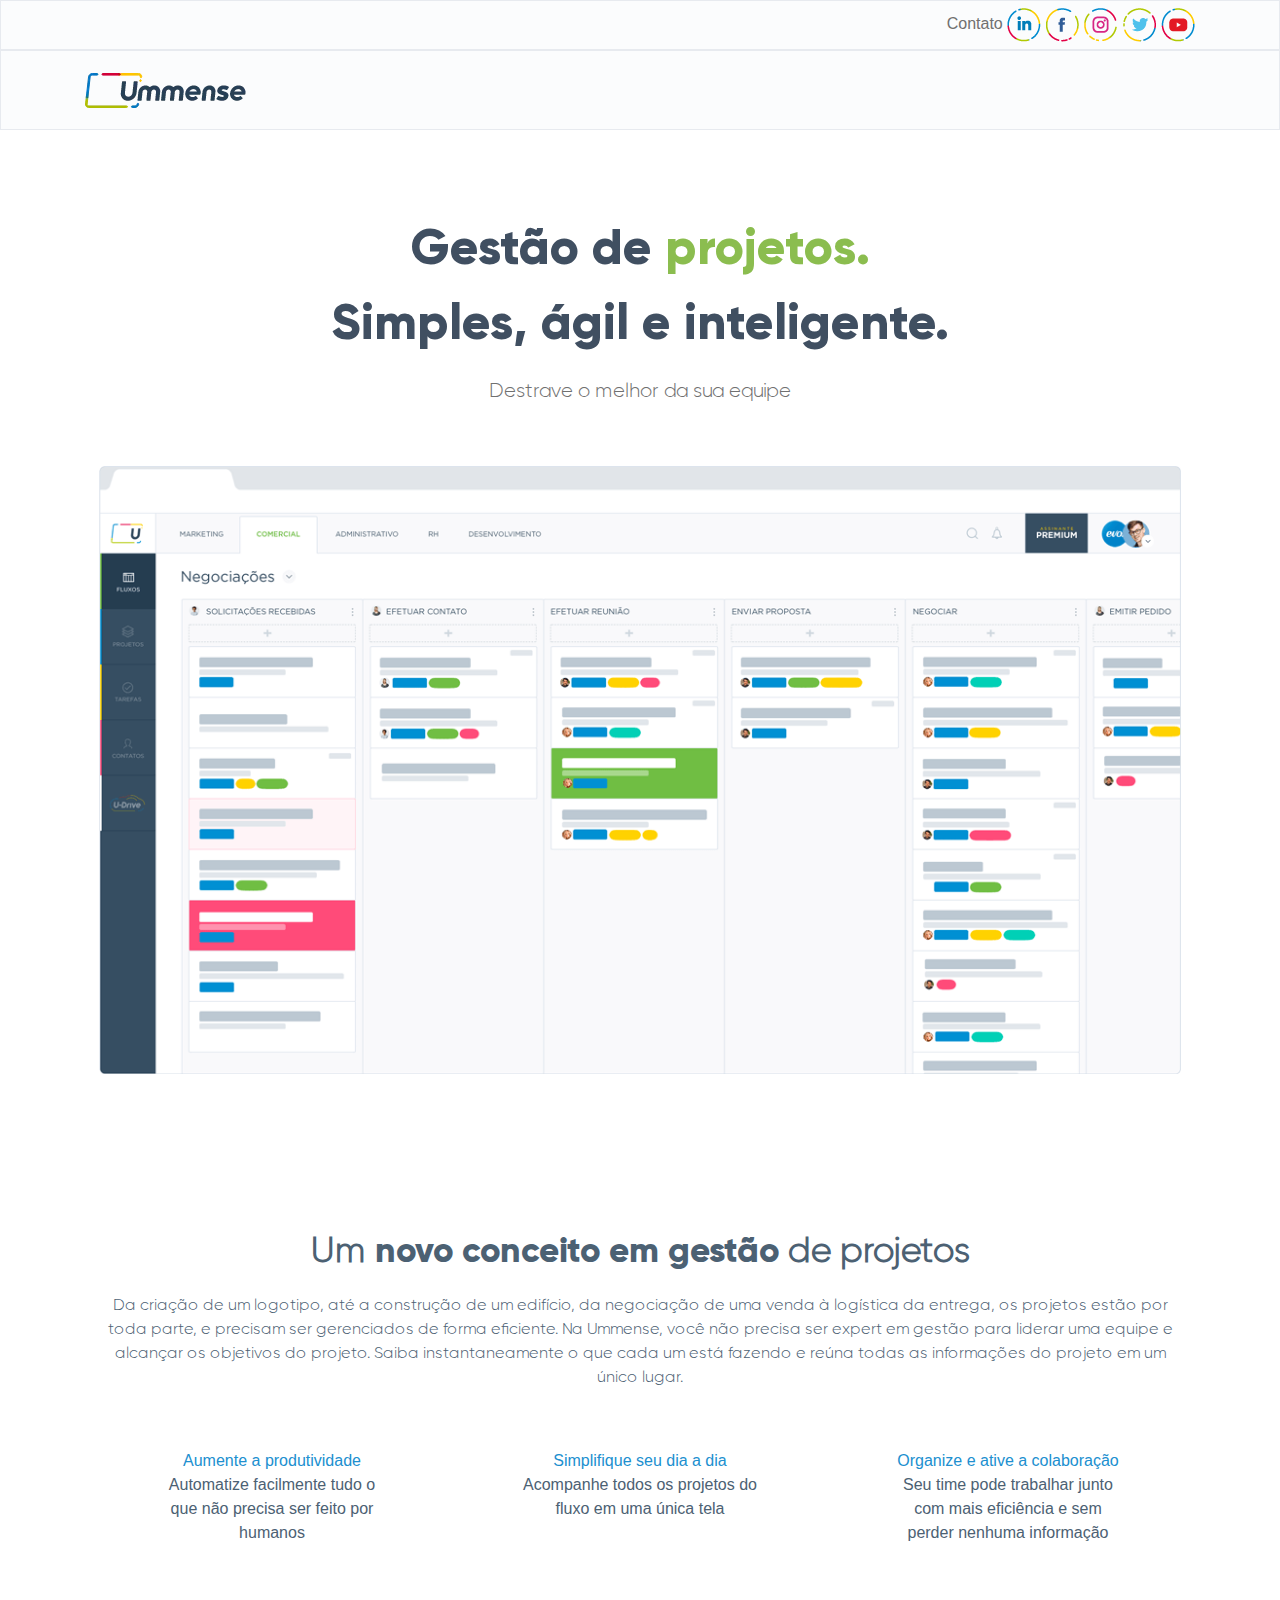
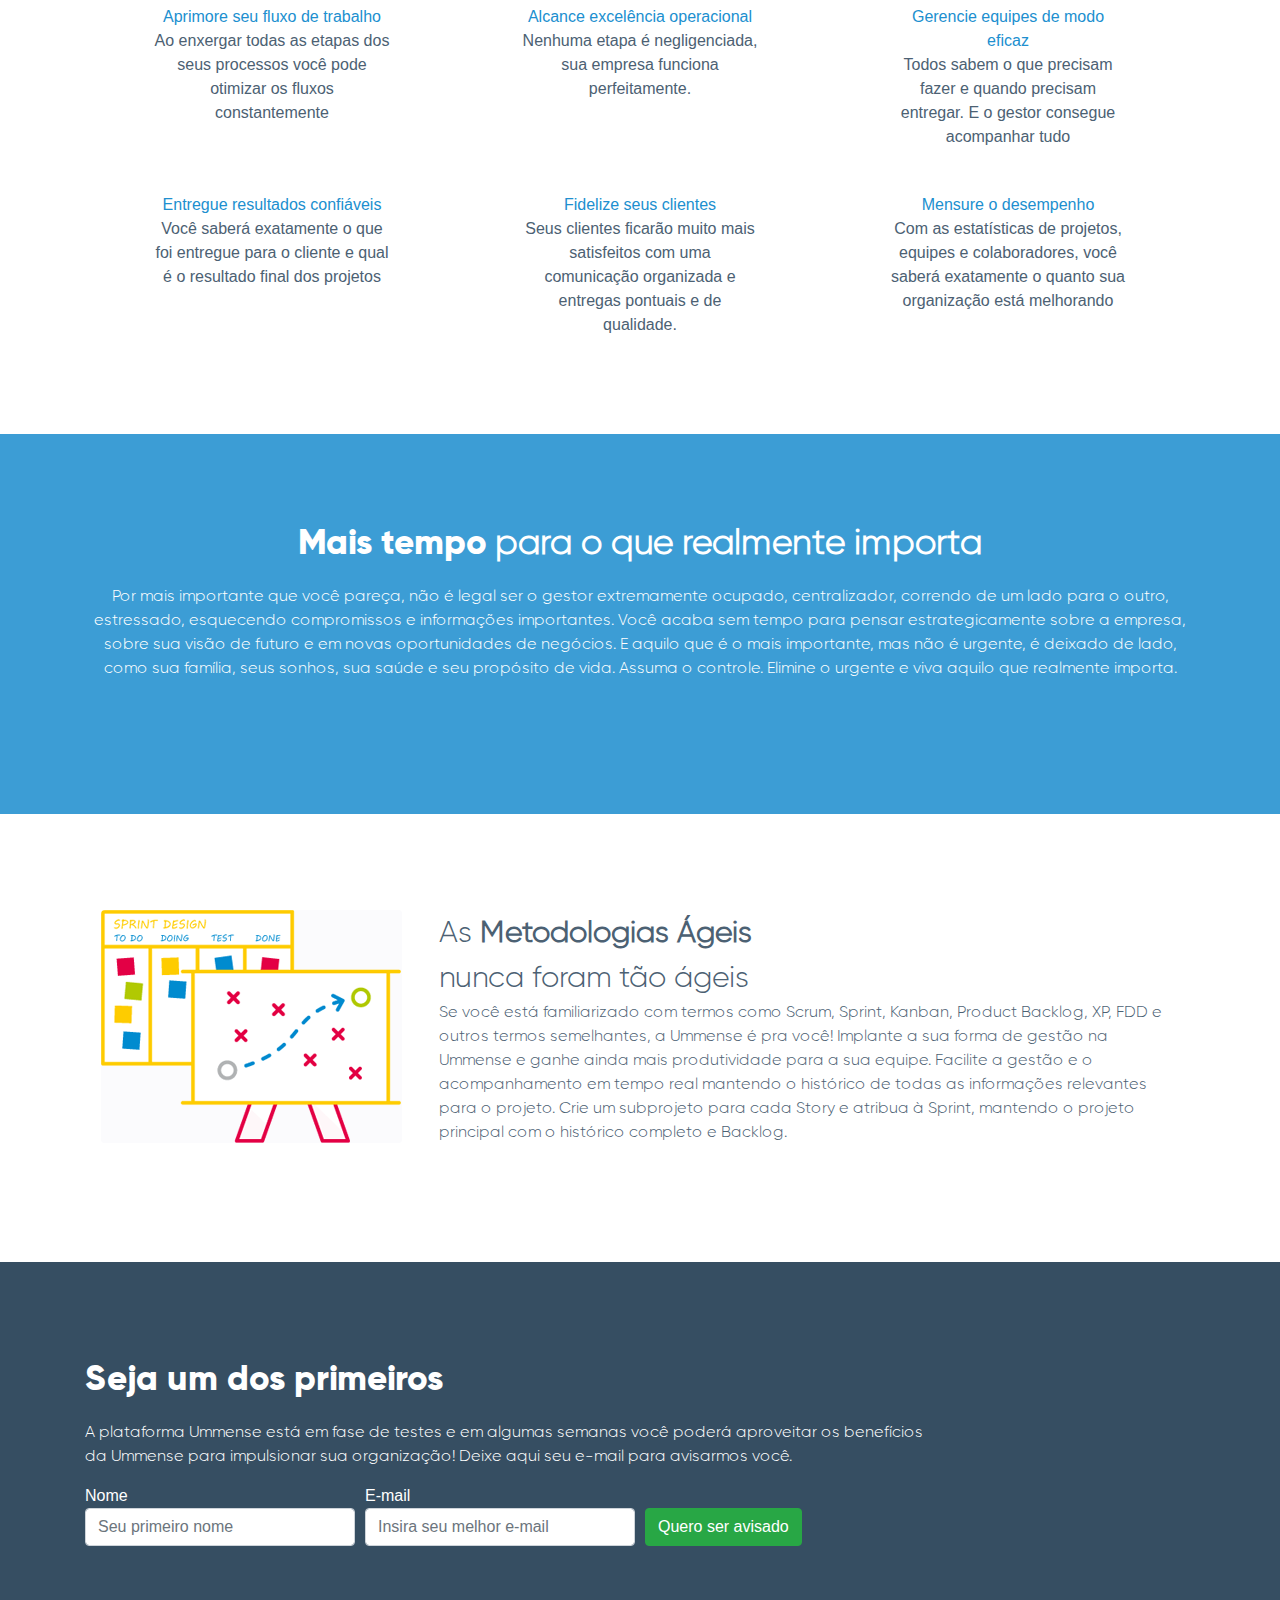
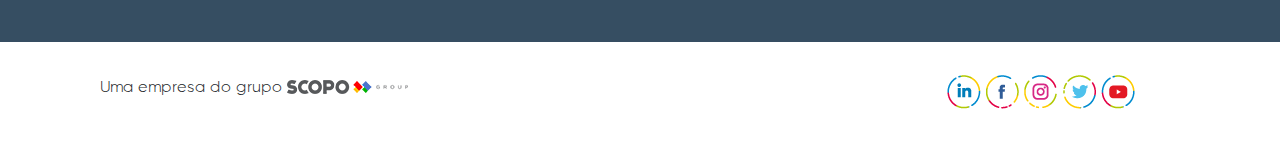
<file: index.html>
<!DOCTYPE html>
<html lang="pt-br">

<head>
    <meta charset="utf-8" />
    <meta http-equiv="X-UA-Compatible" content="IE=edge">
    <meta name="viewport" content="width=device-width, initial-scale=1">

    <title>Ummense - Gestão de projetos</title>


    <!-- Bootstrap -->
    <link href="js/bootstrap.min.js" rel="stylesheet">
    <link href="css/bootstrap.min.css" rel="stylesheet">

    <script src="jquery/jquery-3.4.1.slim.min.js"></script>
    <script src="js/bootstrap.min.js"></script>

    <style>
        /* Importação de fonte gilroy e gilroy bold */
        @font-face {
            font-family: gilroy;
            src: url('css/fonts/Gilroy-FREE/Gilroy-Light.ttf');
        }

        .fonte-gilroy {
            font-family: gilroy;
            letter-spacing: 0;
            opacity: 1;
        }

        @font-face {
            font-family: gilroy-bold;
            src: url('css/fonts/Gilroy-FREE/Gilroy-ExtraBold.ttf');
        }

        .fonte-gilroy-bold {
            font-family: gilroy-bold;
            letter-spacing: 0;
            opacity: 1;
        }

        .fonte-azul {
            color: #208FCF;
        }



        /* Padrões navbar */

        .navbar-bloco-um {
            top: 0px;
            left: 0px;
            max-width: 1920px;
            height: 50px;
            background: #FBFCFD 0% 0% no-repeat padding-box;
            border: 1px solid #E7EAEF;
            opacity: 1;

            text-align: right;

            display: flex;
            align-items: center;
        }

        .navbar-bloco-dois {
            left: 0px;
            max-width: 1920px;
            height: 80px;
            background: #FBFCFD 0% 0% no-repeat padding-box;
            border: 1px solid #E7EAEF;
            opacity: 1;

            display: flex;
            align-items: center;
        }


        /* Padronização body conforme protótipo */
        .body-ummense {
            background: #FFFFFF 0% 0% no-repeat padding-box;
            opacity: 1;
        }

        .body-bloco-um {
            margin-top:80px;

            text-align: center;
            max-width: 1920px;
            min-height: 124px;
            color: #404F61;
        }

        .body-bloco-dois {
            max-width: 1920px;
            min-height: 24px;
            text-align: center;
            font: Medium 20px/24px Gilroy ☞;
            letter-spacing: 0;
            color: #707070;
            opacity: 1;
        }

        .body-bloco-tres {
            margin-top:60px;

            max-width: 1112px;
            max-height: 625px;
            background: #FFFFFF 0% 0% no-repeat padding-box;
            opacity: 1;

            margin-left: auto;
            margin-right: auto;
        }

        .body-bloco-quatro {
            margin-top: 150px;

            max-width: 1920px;
            min-height: 43px;
            text-align: center;
            letter-spacing: 0;
            color: #4C6173;
            opacity: 1;
        }

        .body-bloco-cinco {
            max-width: 1104px;
            min-height: 85px;
            text-align: center;
            letter-spacing: 0;
            color: #4C6173;
            opacity: 1;
        }

        .body-bloco-seis {
            max-width: 1104px;
            text-align: center;
            letter-spacing: 0;
            color: #4C6173;
            opacity: 1;
        }

        .body-bloco-seis-grid {
            max-width: 267px;
            min-height: 103px;
            margin-top: 44px;
            text-align: center;

        }

        .body-bloco-sete {
            margin-top: 97px;

            padding-top: 82px;

            max-width: 1920px;
            min-height: 380px;
            background: #3C9DD5 0% 0% no-repeat padding-box;
            opacity: 1;
            color: #FFFFFF;
            text-align: center;

        }

        .body-bloco-oito {

            margin-top: 96px;
            margin-bottom: 82px;

            max-width: 1920px;
            min-height: 270px;
            opacity: 1;
            text-align: left;
            letter-spacing: 0;
            color: #4C6173;
            opacity: 1;

            display:table;



        }
        .body-bloco-oito-imagem {
            float: left;
            width: 30%;
        }

        .body-bloco-oito-texto-um {
            margin-left: 30%;
            max-width: 70%;
        }

        .body-bloco-oito-texto-dois {
            margin-left: 30%;
            max-width: 70%;
        }



        /* Padrões footer */

        .footer-bloco-um {
            padding-top: 90px;
            padding-bottom: 72px;


            max-width: 1920px;
            min-height: 380px;
            background: #364E62 0% 0% no-repeat padding-box;
            opacity: 1;
            color: #FFFFFF;
            text-align: left;

        }

        .footer-bloco-um-texto {
            max-width: 843px;
        }

        .footer-bloco-dois {
            left: 0px;
            max-width: 1920px;
            min-height: 100px;
            background: #FFFFFF 0% 0% no-repeat padding-box;
            opacity: 1;

            text-align: right;

            display: flex;
            align-items: center;
        }

        /* Criando padrões dos tamanhos de fontes */
        .fonte-tamanho-16 {
            font-size: 16px;
        }

        .fonte-tamanho-20 {
            font-size: 20px;
        }

        .fonte-tamanho-30 {
            font-size: 30px;
        }

        .fonte-tamanho-35 {
            font-size: 35px;
        }

        .fonte-tamanho-50 {
            font-size: 50px;
        }

        .clear {
            clear: both;
        }
    </style>

</head>

<body class="body-ummense">

    <nav>

        <div class="container navbar-bloco-um">
            <div class="container">

                <a class="nav-item fonte-gilroy fonte-tamanho-16">
                    <a style="color:#707070">Contato</a>
                </a>

                <a class="nav-item" href="https://pt.linkedin.com/company/ummense">
                    <img src="img/linkedin.png">
                </a>
                <a class="nav-item" href="https://www.facebook.com/Ummense/">
                    <img src="img/facebook.png">
                </a>
                <a class="nav-item" href="https://www.instagram.com/ummense/">
                    <img src="img/instagram.png">
                </a>
                <a class="nav-item" href="https://twitter.com/ummense">
                    <img src="img/twitter.png">
                </a>
                <a class="nav-item" href="https://www.youtube.com/channel/UCrv0eTuNTWd-77ZyEpCuQ5A/">
                    <img src="img/youtube.png">
                </a>

            </div>
        </div>

    </nav>
    <nav>

        <div class="container navbar-bloco-dois">
            <div class="container">
                <a href="https://www.ummense.com/">
                    <img src="img/logo-ummense.png">
                </a>
            </div>
        </div>
    </nav>

    <div class="container body-bloco-um fonte-gilroy-bold fonte-tamanho-50">

        <p>Gestão de <a style="color: #8BBD4F;">projetos.</a><br>
            Simples, ágil e inteligente.</p>
    </div>

    <div class="container body-bloco-dois fonte-gilroy fonte-tamanho-20">
        Destrave o melhor da sua equipe
    </div>

    <div class="container body-bloco-tres">
        <img src="img/gestao-de-projetos.png" class="img-fluid rounded mx-auto d-block" alt="gestão de projetos">
    </div>

    <div class="container body-bloco-quatro fonte-gilroy fonte-tamanho-35">
        <p><b>Um <a class="fonte-gilroy-bold">novo conceito em gestão</a> de projetos</b></p>
    </div>

    <div class="container body-bloco-cinco fonte-gilroy fonte-tamanho-16">
        <p>Da criação de um logotipo, até a construção de um edifício, da negociação de uma venda à logística da
            entrega, os projetos estão por toda parte, e precisam ser gerenciados de forma eficiente. Na Ummense, você
            não precisa ser expert em gestão para liderar uma equipe e alcançar os objetivos do projeto. Saiba
            instantaneamente o que cada um está fazendo e reúna todas as informações do projeto em um único lugar.</p>
    </div>

    <div class="container body-bloco-seis">
        <div class="row justify-content-around">
            <div class="col-sm body-bloco-seis-grid">
                <a style="color:#208FCF">Aumente a produtividade</a>
                <br><a>Automatize facilmente tudo o que não precisa ser feito por humanos</a>
            </div>
            <div class="col-sm body-bloco-seis-grid">
                <a style="color:#208FCF">Simplifique seu dia a dia</a>
                <br><a>Acompanhe todos os projetos do fluxo em uma única tela</a>
            </div>
            <div class="col-sm body-bloco-seis-grid">
                <a style="color:#208FCF">Organize e ative a colaboração</a>
                <br><p>Seu time pode trabalhar junto com mais eficiência e sem perder nenhuma informação</p>
            </div>
            <div class="w-100"></div>
            <div class="col-sm body-bloco-seis-grid">
                <a style="color:#208FCF">Aprimore seu fluxo de trabalho</a>
                <br><a>Ao enxergar todas as etapas dos seus processos você pode otimizar os fluxos constantemente</a>
            </div>
            <div class="col-sm body-bloco-seis-grid">
                <a style="color:#208FCF">Alcance excelência operacional</a>
                <br><a>Nenhuma etapa é negligenciada, sua empresa funciona perfeitamente.</a>
            </div>
            <div class="col-sm body-bloco-seis-grid">
                <a style="color:#208FCF">Gerencie equipes de modo eficaz</a>
                <br><a>Todos sabem o que precisam fazer e quando precisam entregar. E o gestor consegue acompanhar tudo</a>
            </div>
            <div class="w-100"></div>
            <div class="col-sm body-bloco-seis-grid">
                <a style="color:#208FCF">Entregue resultados confiáveis</a>
                <br><a>Você saberá exatamente o que foi entregue para o cliente e qual é o resultado final dos projetos</a>
            </div>
            <div class="col-sm body-bloco-seis-grid">
                <a style="color:#208FCF">Fidelize seus clientes</a>
                <br><a>Seus clientes ficarão muito mais satisfeitos com uma comunicação organizada e entregas pontuais e de qualidade.</a>
            </div>
            <div class="col-sm body-bloco-seis-grid">
                <a style="color:#208FCF">Mensure o desempenho</a>
                <br><a>Com as estatísticas de projetos, equipes e colaboradores, você saberá exatamente o quanto sua organização está melhorando</a>
            </div>
        </div>
    </div>

    <div class="container body-bloco-sete">
        <div class="container">
            <p class="fonte-gilroy fonte-tamanho-35"><b><a class="fonte-gilroy-bold">Mais tempo</a> para o que realmente importa</b></p>

            <p class="fonte-gilroy fonte-tamanho-16">Por mais importante que você pareça, não é legal ser o gestor
                extremamente ocupado, centralizador, correndo de um lado para o outro, estressado, esquecendo
                compromissos e informações importantes. Você acaba sem tempo para pensar estrategicamente sobre a
                empresa, sobre sua visão de futuro e em novas oportunidades de negócios. E aquilo que é o mais
                importante, mas não é urgente, é deixado de lado, como sua família, seus sonhos, sua saúde e seu
                propósito de vida. Assuma o controle. Elimine o urgente e viva aquilo que realmente importa.</p>
        </div>
    </div>

    <div class="container body-bloco-oito">
        <div class="container">

        <div class="container body-bloco-oito-imagem">

            <img src="img/metodologias-ageis.png" class="img-fluid rounded mx-auto d-block">
        </div>
    </div>

        <div class="container">
            <div class="col">
                <div class="container body-bloco-oito-texto-um fonte-gilroy fonte-tamanho-30">
                    <a>As <b>Metodologias Ágeis</b>
                        <br>nunca foram tão ágeis</a>
                </div>
                <div class="container body-bloco-oito-texto-dois fonte-gilroy fonte-tamanho-16">
                    <p>Se você está familiarizado com termos como Scrum, Sprint, Kanban, Product Backlog, XP, FDD e
                        outros termos semelhantes, a Ummense é pra você! Implante a sua forma de gestão na Ummense e
                        ganhe ainda mais produtividade para a sua equipe. Facilite a gestão e o acompanhamento em tempo
                        real mantendo o histórico de todas as informações relevantes para o projeto. Crie um subprojeto
                        para cada Story e atribua à Sprint, mantendo o projeto principal com o histórico completo e
                        Backlog.</p>
                </div>
                <div class="clear"></div>

            </div>
        </div>

</div>
    <div class="container footer-bloco-um">
        <div class="container">
            <p class="fonte-gilroy-bold fonte-tamanho-35">
                Seja um dos primeiros
            </p>
            <p class="fonte-gilroy fonte-tamanho-16 footer-bloco-um-texto">
                A plataforma Ummense está em fase de testes e em algumas semanas você poderá aproveitar os benefícios da
                Ummense para impulsionar sua organização! Deixe aqui seu e-mail para avisarmos você.
            </p>


            <form>
                <div class="form-row">
                    <div class="col-3">
                    <label">Nome</label>
                </div>
                <div class="col-3">
                    <label">E-mail</label>
                </div>

                </div>


                <div class="form-row">
                    <div class="col-3">
                            <input type="text" class="form-control" placeholder="Seu primeiro nome">
                    </div>
                    <div class="col-3">
                            <input type="email" class="form-control" placeholder="Insira seu melhor e-mail">
                    </div>
                    <div class="col-3">
                        <a href="contato.html" type="submit" class="btn btn-success">Quero ser avisado</a href="contato.html">
                    </div>
                </div>
            </form>
        </div>

    </div>

    <nav>

        <div class="container">
            <div class="footer-bloco-dois">
                <div class="container row">
                    <div class="col" style="text-align:left">
                        <a class="fonte-gilroy fonte-tamanho-16">Uma empresa do grupo</a>
                        <img src="img/logo-scopo.png">
                    </div>
                    <div class="col">
                        <div class="container">
                            <a class="nav-item" href="https://pt.linkedin.com/company/ummense">
                                <img src="img/linkedin.png">
                            </a>
                            <a class="nav-item" href="https://www.facebook.com/Ummense/">
                                <img src="img/facebook.png">
                            </a>
                            <a class="nav-item" href="https://www.instagram.com/ummense/">
                                <img src="img/instagram.png">
                            </a>
                            <a class="nav-item" href="https://twitter.com/ummense">
                                <img src="img/twitter.png">
                            </a>
                            <a class="nav-item" href="https://www.youtube.com/channel/UCrv0eTuNTWd-77ZyEpCuQ5A/">
                                <img src="img/youtube.png">
                            </a>
                        </div>
                    </div>
                </div>
            </div>
        </div>

    </nav>

</body>

</html>
</file>
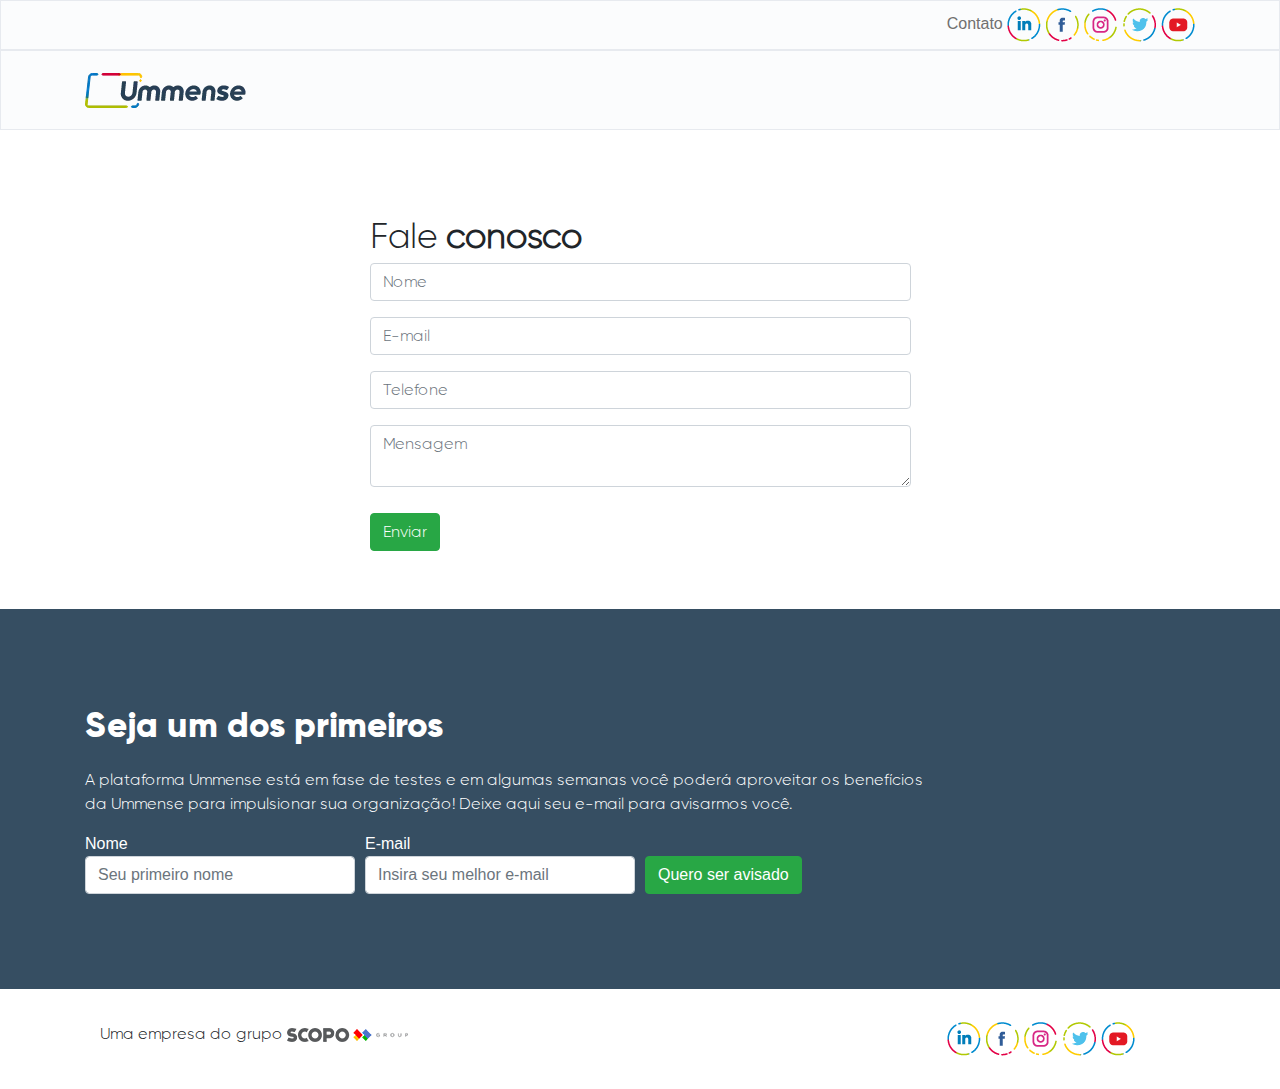
<file: contato.html>
<!DOCTYPE html>
<html lang="pt-br">

<head>
    <meta charset="utf-8" />
    <meta http-equiv="X-UA-Compatible" content="IE=edge">
    <meta name="viewport" content="width=device-width, initial-scale=1">

    <title>Ummense - Gestão de projetos</title>


    <!-- Bootstrap -->
    <link href="js/bootstrap.min.js" rel="stylesheet">
    <link href="css/bootstrap.min.css" rel="stylesheet">

    <script src="jquery/jquery-3.4.1.slim.min.js"></script>
    <script src="js/bootstrap.min.js"></script>

    <style>
        /* Importação de fonte gilroy e gilroy bold */
        @font-face {
            font-family: gilroy;
            src: url('css/fonts/Gilroy-FREE/Gilroy-Light.ttf');
        }

        .fonte-gilroy {
            font-family: gilroy;
            letter-spacing: 0;
            opacity: 1;
        }

        @font-face {
            font-family: gilroy-bold;
            src: url('css/fonts/Gilroy-FREE/Gilroy-ExtraBold.ttf');
        }

        .fonte-gilroy-bold {
            font-family: gilroy-bold;
            letter-spacing: 0;
            opacity: 1;
        }

        .fonte-azul {
            color: #208FCF;
        }



        /* Padrões navbar */

        .navbar-bloco-um {
            top: 0px;
            left: 0px;
            max-width: 1920px;
            height: 50px;
            background: #FBFCFD 0% 0% no-repeat padding-box;
            border: 1px solid #E7EAEF;
            opacity: 1;

            text-align: right;

            display: flex;
            align-items: center;
        }

        .navbar-bloco-dois {
            left: 0px;
            max-width: 1920px;
            height: 80px;
            background: #FBFCFD 0% 0% no-repeat padding-box;
            border: 1px solid #E7EAEF;
            opacity: 1;

            display: flex;
            align-items: center;
        }


        /* Padronização body conforme protótipo */
        .body-ummense {
            background: #FFFFFF 0% 0% no-repeat padding-box;
            opacity: 1;
        }

        .body-bloco-um {
            padding-top: 80px;

            
            left: 675px;
            width: 571px;
            height: 479px;
            opacity: 1;
        }

        /* Padrões footer */

        .footer-bloco-um {
            padding-top: 90px;
            padding-bottom: 72px;

            max-width: 1920px;
            min-height: 380px;
            background: #364E62 0% 0% no-repeat padding-box;
            opacity: 1;
            color: #FFFFFF;
            text-align: left;

        }

        .footer-bloco-um-texto {
            max-width: 843px;
        }

        .footer-bloco-dois {
            left: 0px;
            max-width: 1920px;
            min-height: 100px;
            background: #FFFFFF 0% 0% no-repeat padding-box;
            opacity: 1;

            text-align: right;

            display: flex;
            align-items: center;
        }

        /* Criando padrões dos tamanhos de fontes */
        .fonte-tamanho-16 {
            font-size: 16px;
        }

        .fonte-tamanho-20 {
            font-size: 20px;
        }

        .fonte-tamanho-30 {
            font-size: 30px;
        }

        .fonte-tamanho-35 {
            font-size: 35px;
        }

        .fonte-tamanho-50 {
            font-size: 50px;
        }

        .clear {
            clear: both;
        }
    </style>

</head>

<body class="body-ummense">

    <nav>

        <div class="container navbar-bloco-um">
            <div class="container">

                <a class="nav-item fonte-gilroy fonte-tamanho-16">
                    <a style="color:#707070">Contato</a>
                </a>

                <a class="nav-item" href="https://pt.linkedin.com/company/ummense">
                    <img src="img/linkedin.png">
                </a>
                <a class="nav-item" href="https://www.facebook.com/Ummense/">
                    <img src="img/facebook.png">
                </a>
                <a class="nav-item" href="https://www.instagram.com/ummense/">
                    <img src="img/instagram.png">
                </a>
                <a class="nav-item" href="https://twitter.com/ummense">
                    <img src="img/twitter.png">
                </a>
                <a class="nav-item" href="https://www.youtube.com/channel/UCrv0eTuNTWd-77ZyEpCuQ5A/">
                    <img src="img/youtube.png">
                </a>

            </div>
        </div>

    </nav>
    <nav>

        <div class="container navbar-bloco-dois">
            <div class="container">
                <a href="https://www.ummense.com/">
                    <img src="img/logo-ummense.png">
                </a>
            </div>
        </div>
    </nav>





    <div class="container body-bloco-um fonte-gilroy fonte-tamanho-35">
        <a>Fale <b>conosco</b></a>

        <form>
            <div class="form-group">
              <input type="text" class="form-control" placeholder="Nome">
            </div>
            <div class="form-group">
              <input type="email" class="form-control" placeholder="E-mail">
            </div>
            <div class="form-group">
                <input type="number" class="form-control" placeholder="Telefone">
              </div>
              <div class="form-group">
                <textarea type="textarea" class="form-control" placeholder="Mensagem"></textarea>
              </div>
                <a href="index.html" type="submit" class="btn btn-success">Enviar</a>
          </form>

    </div>





</div>
    <div class="container footer-bloco-um">
        <div class="container">
            <p class="fonte-gilroy-bold fonte-tamanho-35">
                Seja um dos primeiros
            </p>
            <p class="fonte-gilroy fonte-tamanho-16 footer-bloco-um-texto">
                A plataforma Ummense está em fase de testes e em algumas semanas você poderá aproveitar os benefícios da
                Ummense para impulsionar sua organização! Deixe aqui seu e-mail para avisarmos você.
            </p>


            <form>
                <div class="form-row">
                    <div class="col-3">
                    <label">Nome</label>
                </div>
                <div class="col-3">
                    <label">E-mail</label>
                </div>

                </div>


                <div class="form-row">
                    <div class="col-3">
                            <input type="text" class="form-control" placeholder="Seu primeiro nome">
                    </div>
                    <div class="col-3">
                            <input type="email" class="form-control" placeholder="Insira seu melhor e-mail">
                    </div>
                    <div class="col-3">
                        <a href="contato.html" type="submit" class="btn btn-success">Quero ser avisado</a href="contato.html">
                    </div>
                </div>
            </form>
        </div>

    </div>

    <nav>

        <div class="container">
            <div class="footer-bloco-dois">
                <div class="container row">
                    <div class="col" style="text-align:left">
                        <a class="fonte-gilroy fonte-tamanho-16">Uma empresa do grupo</a>
                        <img src="img/logo-scopo.png">
                    </div>
                    <div class="col">
                        <div class="container">
                            <a class="nav-item" href="https://pt.linkedin.com/company/ummense">
                                <img src="img/linkedin.png">
                            </a>
                            <a class="nav-item" href="https://www.facebook.com/Ummense/">
                                <img src="img/facebook.png">
                            </a>
                            <a class="nav-item" href="https://www.instagram.com/ummense/">
                                <img src="img/instagram.png">
                            </a>
                            <a class="nav-item" href="https://twitter.com/ummense">
                                <img src="img/twitter.png">
                            </a>
                            <a class="nav-item" href="https://www.youtube.com/channel/UCrv0eTuNTWd-77ZyEpCuQ5A/">
                                <img src="img/youtube.png">
                            </a>
                        </div>
                    </div>
                </div>
            </div>
        </div>

    </nav>

</body>

</html>
</file>
